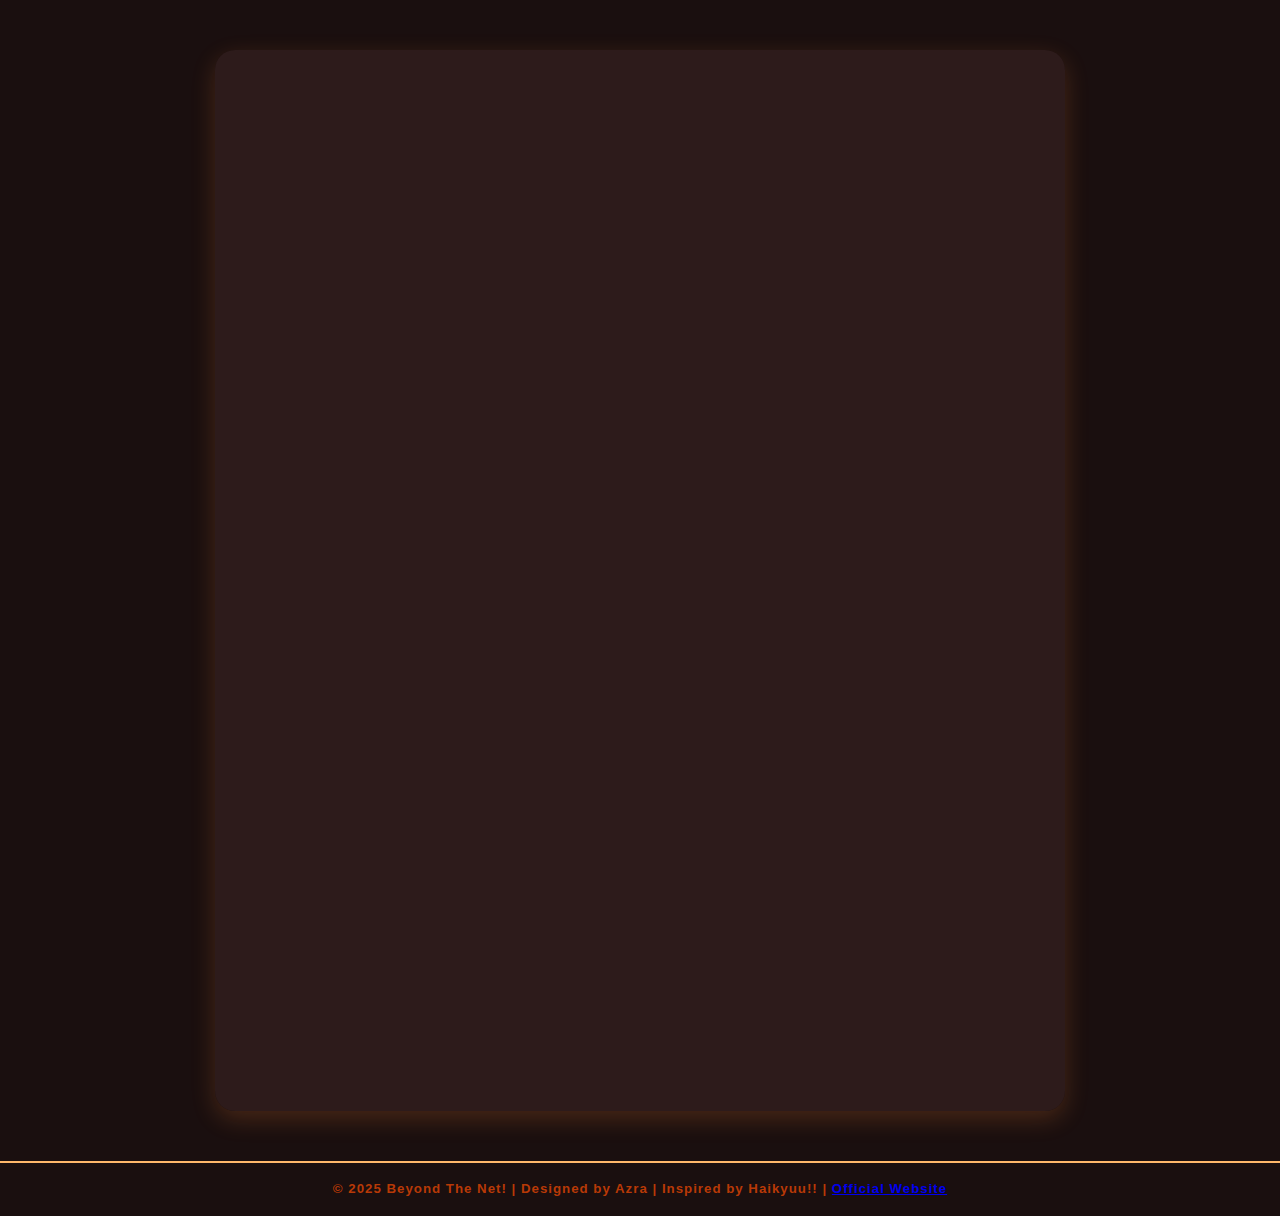
<file: Artikel1.html>
<!DOCTYPE html>
<html lang="en">
<head>
  <meta charset="UTF-8">
  <meta name="viewport" content="width=device-width, initial-scale=1.0">
  <title>Beyond The Net! | The Spirit Behind the Net</title>
  <link rel="icon" href="https://i.pinimg.com/736x/b8/72/36/b872362351b81d27d3587090218207a5.jpg">
  <style>
    /* ===== GLOBAL STYLE ===== */
    * {
      margin: 0;
      padding: 0;
      box-sizing: border-box;
      font-family: 'Poppins', sans-serif;
    }

    body {
      background: #1a0f0f;
      color: #fff;
      line-height: 1.7;
      overflow-x: hidden;
    }


    main {
      max-width: 850px;
      margin: 50px auto;
      padding: 30px;
      background: rgba(50, 30, 30, 0.8);
      border-radius: 20px;
      box-shadow: 0 8px 25px rgba(255, 136, 51, 0.2);
      animation: fadeIn 1.5s ease;
    }

    h1, h2 {
      color: #ff9b42;
      text-align: center;
      font-family: 'Russo One', sans-serif;
    }

    h1 {
      font-size: 2em;
      margin-bottom: 10px;
    }

    h2 {
      margin-top: 30px;
      font-size: 1.5em;
    }

    p {
      text-align: justify;
      margin: 15px 0;
      font-size: 1.05em;
      color: #ffe6c4;
    }

    .highlight {
      color: #ffb86b;
      font-weight: 600;
    }

    .quote {
      background: rgba(255, 156, 66, 0.1);
      border-left: 4px solid #ff9b42;
      padding: 15px;
      margin: 25px 0;
      font-style: italic;
      text-align: center;
    }

    .fade {
      opacity: 0;
      transform: translateY(40px);
      transition: all 0.8s ease;
    }

    .fade.show {
      opacity: 1;
      transform: translateY(0);
    }

    footer {
      text-align: center;
      padding: 15px;
      color: white;
      font-weight: bold;
      letter-spacing: 1px;
      border-top: 2px solid #ffb86b;
    }

    @keyframes fadeIn {
      from {opacity: 0; transform: translateY(20px);}
      to {opacity: 1; transform: translateY(0);}
    }

    /* Scroll Indicator */
    #scrollBar {
      position: fixed;
      top: 0;
      left: 0;
      width: 0%;
      height: 6px;
      background: linear-gradient(90deg, #ff9333, #ffd480);
      z-index: 100;
      transition: width 0.2s ease;
    }

    /* Responsive */
    @media (max-width: 768px) {
      main {
        margin: 20px;
        padding: 20px;
      }
    }
  </style>
</head>
<body>

  <main>
    <h1 class="fade">The Spirit Behind the Net</h1>
    <p class="fade">Volleyball isn’t just a sport — it’s a <span class="highlight">dance of teamwork, rhythm, and trust</span>. Every spike, every serve, and every dive reflects the connection between players who move as one heartbeat. It’s not about who jumps the highest, but who dares to keep the ball alive. Just like life, the ball must keep moving — no matter how tough the rally becomes.</p>

    <div class="quote fade">
      "Don’t you dare look down! Volleyball is a sport where you’re always looking up!”  
      <br>– Keishin Ukai, <span class="highlight">Haikyuu!!</span>
    </div>

    <h2 class="fade">Where It All Began</h2>
    <p class="fade">Volleyball was born in 1895 by <span class="highlight">William G. Morgan</span> — a simple game made for fun, fitness, and friendship. Over a century later, it evolved into a sport that unites nations, inspiring millions. From the sand courts of Brazil to the indoor arenas of Japan, volleyball is a universal language of teamwork and energy.</p>

    <p class="fade">And then came <span class="highlight">Haikyuu!!</span> — an anime that breathed life into volleyball in a way no textbook could. It showed us how passion and persistence can turn underdogs into legends. Whether it’s Karasuno’s fierce spikes, Aoba Johsai’s precision plays, or Fukurodani’s unshakable spirit, every team teaches us that victory begins in the heart.</p>

    <h2 class="fade">What We Learn Beyond the Game</h2>
    <p class="fade">Haikyuu!! isn’t just about volleyball. It’s about <span class="highlight">dreams, self-belief, and friendship</span>. Every fall, every defeat, and every comeback teaches us that success isn’t found in trophies — it’s found in the courage to try again. The series captures what volleyball truly represents: the power of connection and the joy of growth.</p>

    <p class="fade">So, whether you’re a player, a dreamer, or just someone cheering from the sidelines, remember — the net doesn’t separate us; it brings us together. Keep jumping, keep fighting, and never stop believing in your next point!</p>

    <div class="quote fade">
      “Fly high, even if your wings are small. Because once you take off, you’ll never want to land again.” 🕊️
    </div>
  </main>

  <footer>
   <h5 style="font-family: sans-serif; text-align: center; color: rgb(184, 57, 6)">© 2025 Beyond The Net! | Designed by Azra | Inspired by Haikyuu!! | <a href='https://haikyu.jp'>Official Website</a></h5>
    </footer>

  <script>
    // ===== Scroll Animation =====
    const fadeEls = document.querySelectorAll('.fade');
    window.addEventListener('scroll', () => {
      fadeEls.forEach(el => {
        const rect = el.getBoundingClientRect();
        if (rect.top < window.innerHeight - 100) {
          el.classList.add('show');
        }
      });
    });

    // ===== Scroll Progress Bar =====
    window.onscroll = function() {
      const scrollTop = document.documentElement.scrollTop || document.body.scrollTop;
      const scrollHeight = document.documentElement.scrollHeight - document.documentElement.clientHeight;
      const scrolled = (scrollTop / scrollHeight) * 100;
      document.getElementById("scrollBar").style.width = scrolled + "%";
    };
  </script>
</body>
</html>
</file>
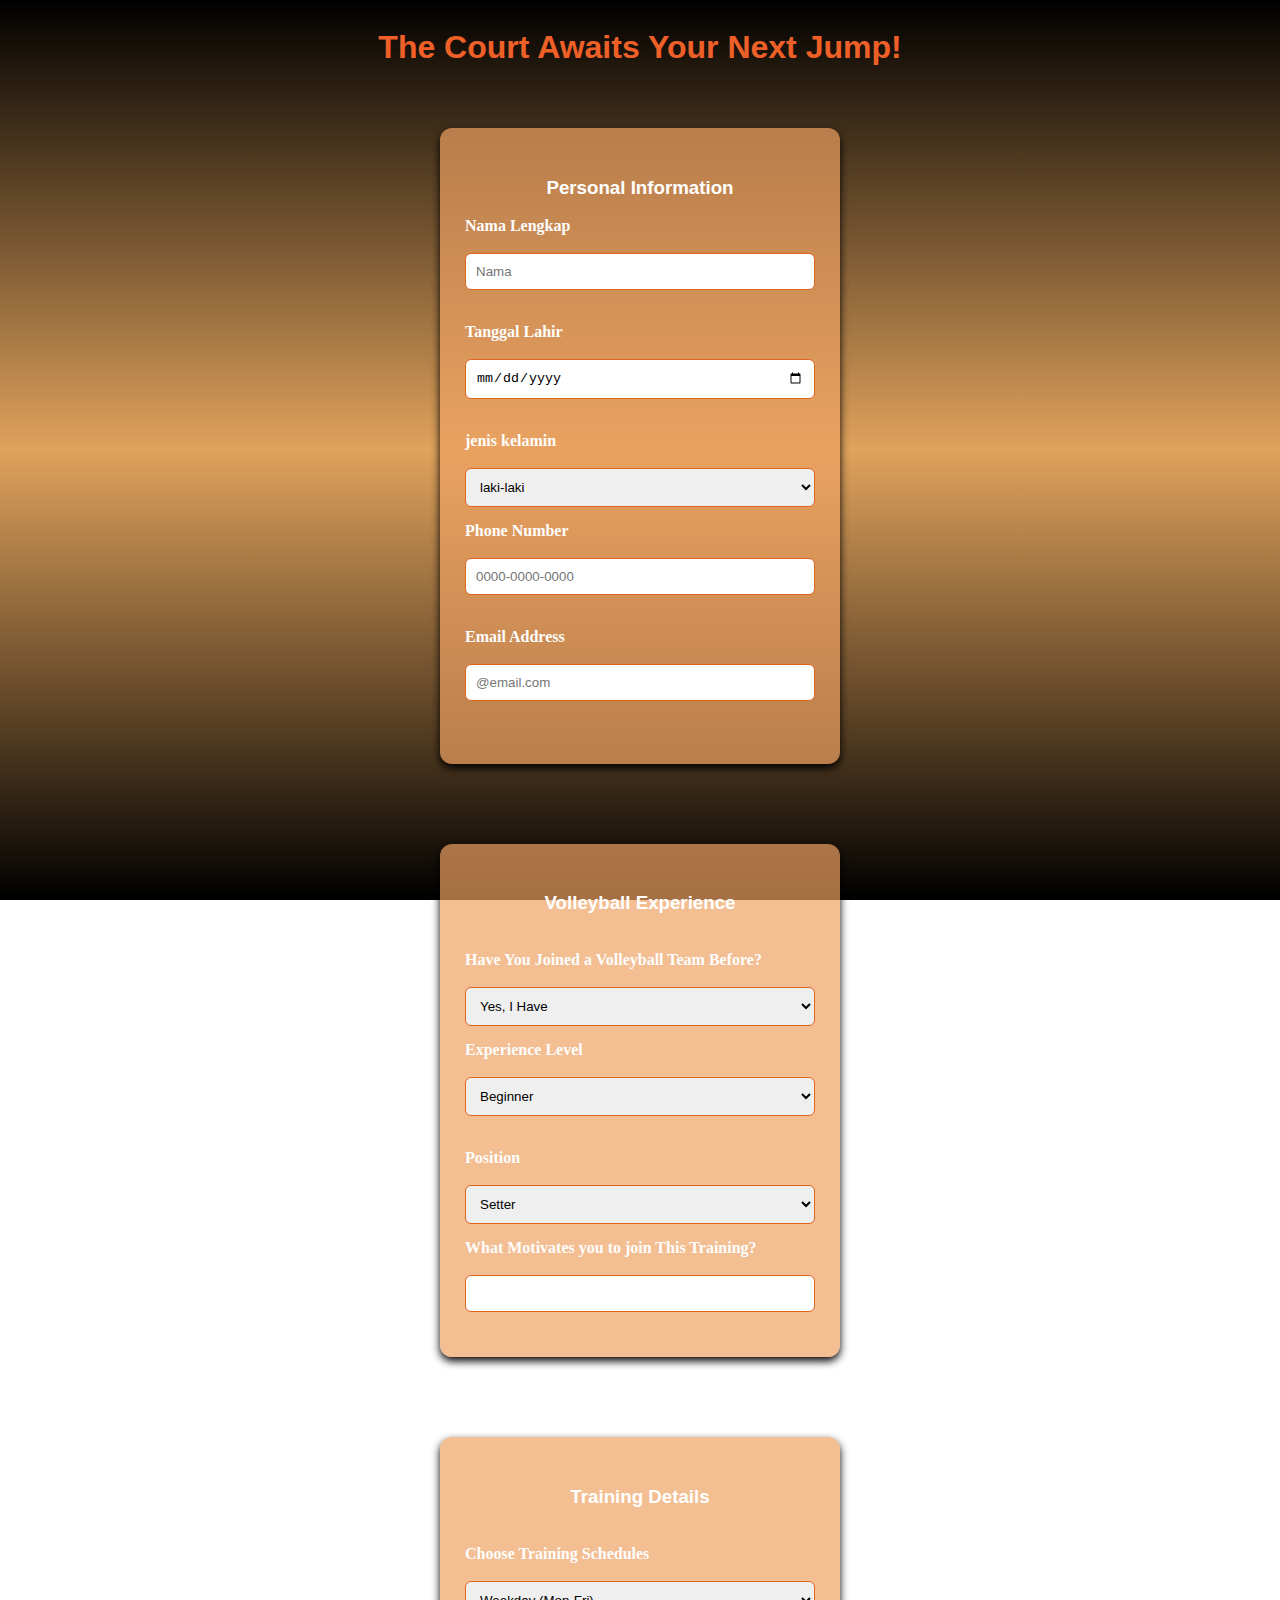
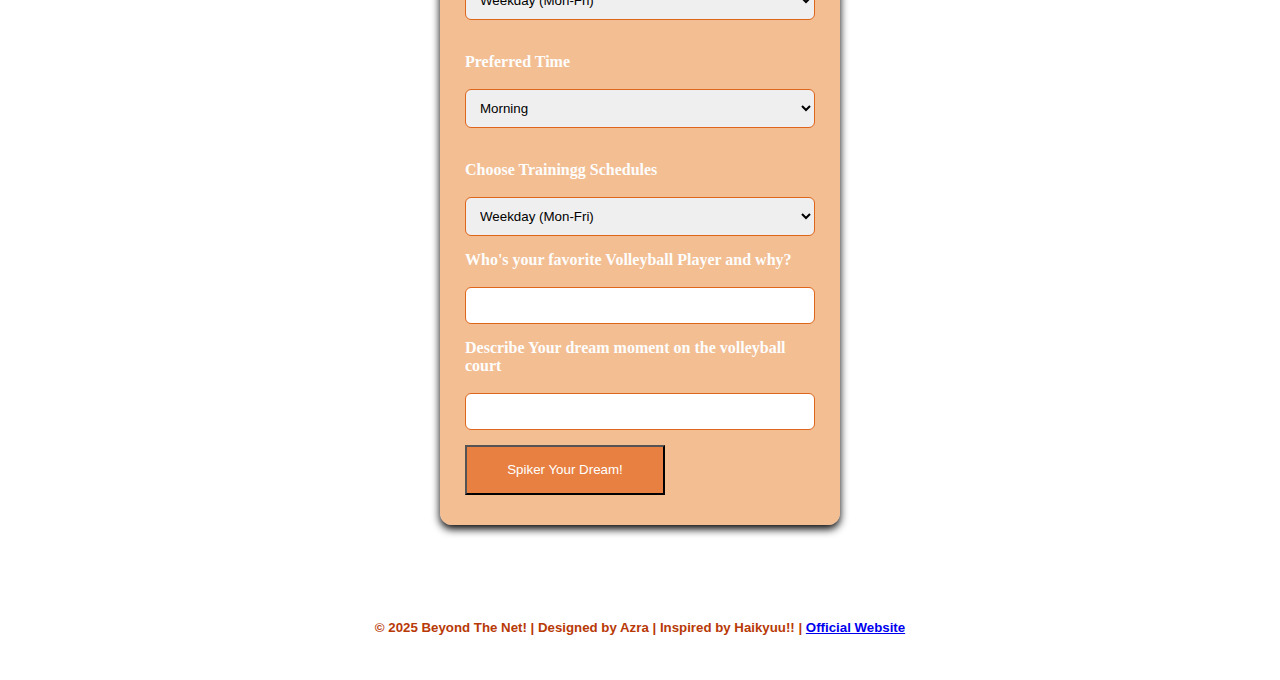
<file: Registration.html>
<!DOCTYPE html>
<html lang="en">
<head>
    <meta charset="UTF-8">
    <meta name="viewport" content="width=device-width, initial-scale=1.0">
    <title>Let's Join The Game</title>
    <link rel="icon" href="https://i.pinimg.com/736x/b8/72/36/b872362351b81d27d3587090218207a5.jpg">
</head>
<style>
    body {
    display: flex;
    flex-direction: column;
    min-height: 100vh;
    overflow-x: hidden;
    background: linear-gradient( rgb(0, 0, 0), #e0a25c, #000000); 
    background-size: contain;
    background-repeat: no-repeat;
    background-position: center top;
    background-attachment: fixed;
    }
    
    h2 {
        color: #eb671b;
        margin-bottom: 10px;
    }
    .form-container {
        background-color: #eda162b1;
        padding: 25px;
        border-radius: 12px;
        width: 350px;
        margin: 40px auto;
        padding: 30px 25px;
        box-shadow: 0 4px 8px #000000;
        text-align: left;
    }
    label {
        display: flow-root;
        text-align: left;
        margin: 0px 0 0px;
        font-weight: bold;
        color: #fdfdfd;
    }
    input, select {
        width: 100%;
        padding: 10px;
        margin-bottom: 15px;
        border: 1PX solid rgb(223, 100, 28);
        border-radius: 6px;
        box-sizing: border-box;
    }
    input[type="submit"] {
        background-color : rgb(102, 25, 25);
        color: rgb(255, 255, 255);
        font-weight: bold;
        cursor: pointer;
        border: none;
    }
    footer {
    text-align: center;
    padding: 15px;
    color: #fff;
    font-weight: 500;
    }

    /* buat tablet landscape dan yg bisa scroll ke bawah */
@media screen and (max-width: 1024px) {
    .form-container {
        width: 70%;
        margin: 50px auto;
    }

    input, select {
        font-size: 14px;
    }

    h2 {
        font-size: 1.8em;
    }
}

/* buat tablet & HP besar */
@media screen and (max-width: 768px) {
    body {
        background-attachment: scroll;
    }

    .form-container {
        width: 85%;
        padding: 25px 20px;
        margin: 40px auto;
    }

    h2 {
        font-size: 1.5em;
    }

    input, select {
        font-size: 14px;
        padding: 9px;
    }

    input[type="submit"] {
        font-size: 14px;
    }

    footer {
        font-size: 13px;
    }
}

/* buat HP kecil */
@media screen and (max-width: 480px) {
    body {
        padding: 10px;
        background-size: cover;
    }

    .form-container {
        width: 95%;
        padding: 20px 15px;
        margin: 30px auto;
    }

    h2 {
        font-size: 1.3em;
    }

    label {
        font-size: 13px;
    }

    input, select {
        font-size: 13px;
        padding: 8px;
    }

    input[type="submit"] {
        font-size: 13px;
        padding: 8px 10px;
    }

    footer {
        font-size: 12px;
        padding: 10px;
    }
}


</style>
<body>
    <div class="banner" style="background-size: cover; background-position: center;">
    </div>
    <h1 style="font-family: sans-serif; text-align: center; color: rgb(239, 96, 40)">The Court Awaits Your Next Jump!</h1>

     <div class="form-container">
        <h3 style="font-family: sans-serif; text-align: center; color: rgb(255, 255, 255)">Personal Information</h3>
    <div style="text-align:center;">
        <label for="Nama"> Nama Lengkap </label>
        <br>
        <input type="text" name="Nama" id="Nama" placeholder="Nama" required>
    </div>

    <br>

    <div style="text-align: center;">
        <label for="Nama"> Tanggal Lahir</label>
        <br>
        <input type="date" name="Nama" id="birth" required>
    </div>

    <br>

    <div style="text-align: center;">

       <label for="jenis kelamin"> jenis kelamin </label>
       <br> 
        <select name="jenis kelamin" id="jenis kelamin" required>
        <option value="laki-laki">laki-laki</option>
        <option value="perempuan">perempuan</option>
        <option value="lainnya">lainnya</option>  </select>  
      </div>
  <div style="text-align:center;">
        <label for="Number">Phone Number </label>
        <br>
        <input type="tel" name="Number" id="Number" placeholder="0000-0000-0000" required>
    </div>
    <br>
    <div style="text-align:center;">
        <label for="Email">Email Address</label>
        <br>
        <input type="email" name="Email" id="Email" placeholder="@email.com" required>
    </div>
    <br>
    <div>

    </div>
    </div>
     <div class="form-container">
        <h3 style="font-family: sans-serif; text-align: center; color: rgb(255, 255, 255)">Volleyball Experience</h3>
        <div style="text-align:center;">
        <br>
        <label for="team">Have You Joined a Volleyball Team Before?</label>
        <br> 
        <select name="Team" id="team" required>
        <option value="Beginner">Yes, I Have</option>
        <option value="Intermediate">No, I Haven't</option>
        </select>

    </div>
    <div style="text-align: center;">
        <label for="Level" >Experience Level</label>
        <br> 
        <select name="Level" id="Level" required>
        <option value="Beginner">Beginner</option>
        <option value="Intermediate">Intermediate</option>
        <option value="Advanced">Advanced</option>     
        </select>
    </div>
    <br>
    <div style="text-align: center;">

       <label for="Position">Position</label>
       <br> 
        <select name="Position" id="Position" required>
        <option value="Setter">Setter</option>
        <option value="Wing Spiker">Wing Spiker</option>
        <option value="Middle Blocker">Middle Blocker</option> 
        <option value="Opposite Hitter">Opposite Hitter</option> 
        <option value="Libero"></option>  
        </select>  
      </div>
   <div style="text-align:center;">
        <label for="motivates">What Motivates you to join This Training?</label>
        <br>
        <input type="text" name="Motivates" id="Motivates" required>
    </div>
    </div>
     <div class="form-container">
        <h3 style="font-family: sans-serif; text-align: center; color: rgb(255, 255, 255)">Training Details</h3>
    <div style="text-align:center;">
        <br>
        <label for="Schedules">Choose Training Schedules</label>
        <br> 
        <select name="Schedules" id="Schedules" required>
        <option value="weekday">Weekday (Mon-Fri)</option>
        <option value="weekend">weekend (Sat-Sun)</option>
        </select>
    </div>
    <div style="text-align:center;">
        <br>
        <label for="Time">Preferred Time</label>
        <br> 
        <select name="Time" id="Time" required>
        <option value="morning">Morning</option>
        <option value="afternoon">Afternoon</option>
        <option value="evening">Evening</option>
        </select>
    </div>
    <div style="text-align:center;">
        <br>
        <label for="Schedules">Choose Trainingg Schedules</label>
        <br> 
        <select name="Schedules" id="Schedules" required>
        <option value="weekday">Weekday (Mon-Fri)</option>
        <option value="weekend">weekend (Sat-Sun)</option>
        </select>
    </div>
  <div style="text-align:center;">
        <label for="motivates">Who's your favorite Volleyball Player and why?</label>
        <br>
        <input type="text" name="Motivates" id="Motivates" required>
    </div>

    <div style="text-align:center;">
        <label for="motivates">Describe Your dream moment on the volleyball court</label>
        <br>
        <input type="text" name="Motivates" id="Motivates" required>
    </div>
    <button type="button" style="width: 200px; height: 50px; background-color: #e78041; color: white; text-align: center;">Spiker Your Dream!</button></a>
    </div>

    <br>
    <footer>
        <h5 style="font-family: sans-serif; text-align: center; color: rgb(184, 57, 6)">© 2025 Beyond The Net! | Designed by Azra | Inspired by Haikyuu!! | <a href='https://haikyu.jp'>Official Website</a></h5>
    </footer>
    
</body>
</html>
</file>
